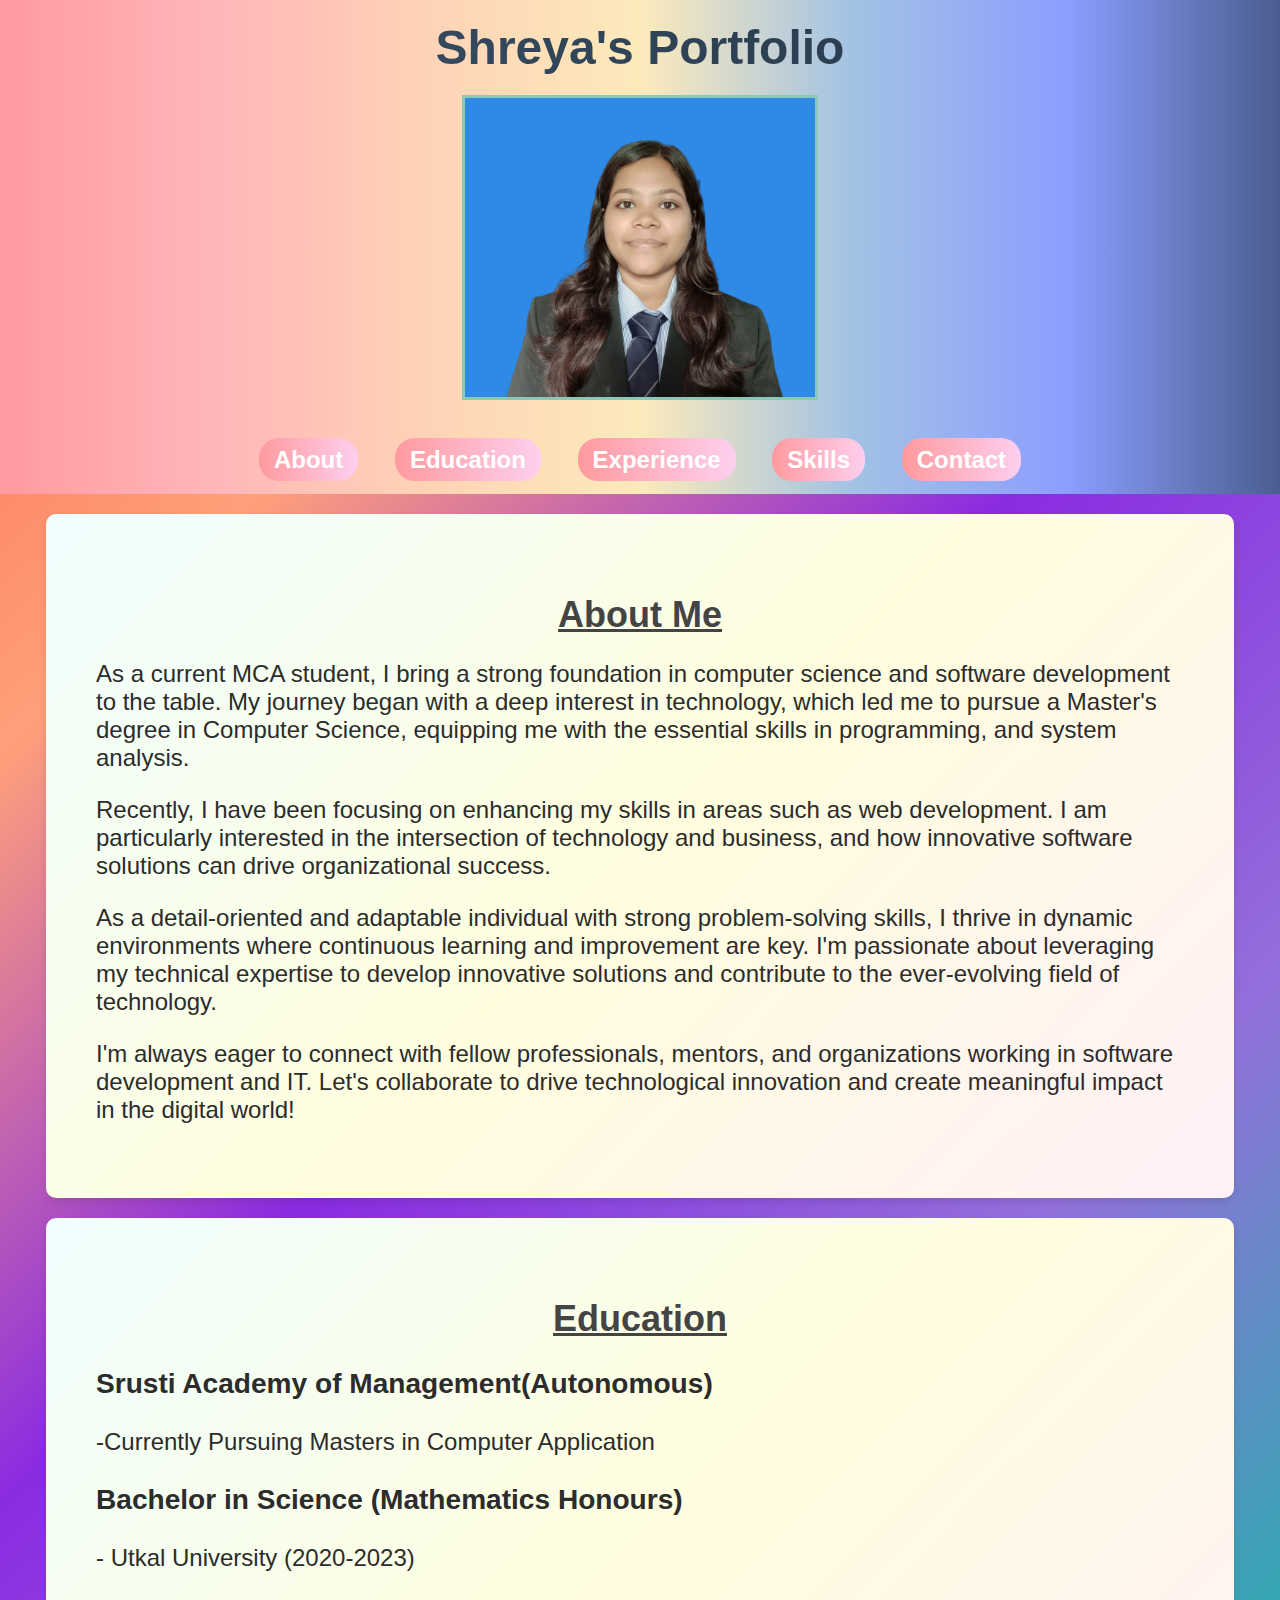
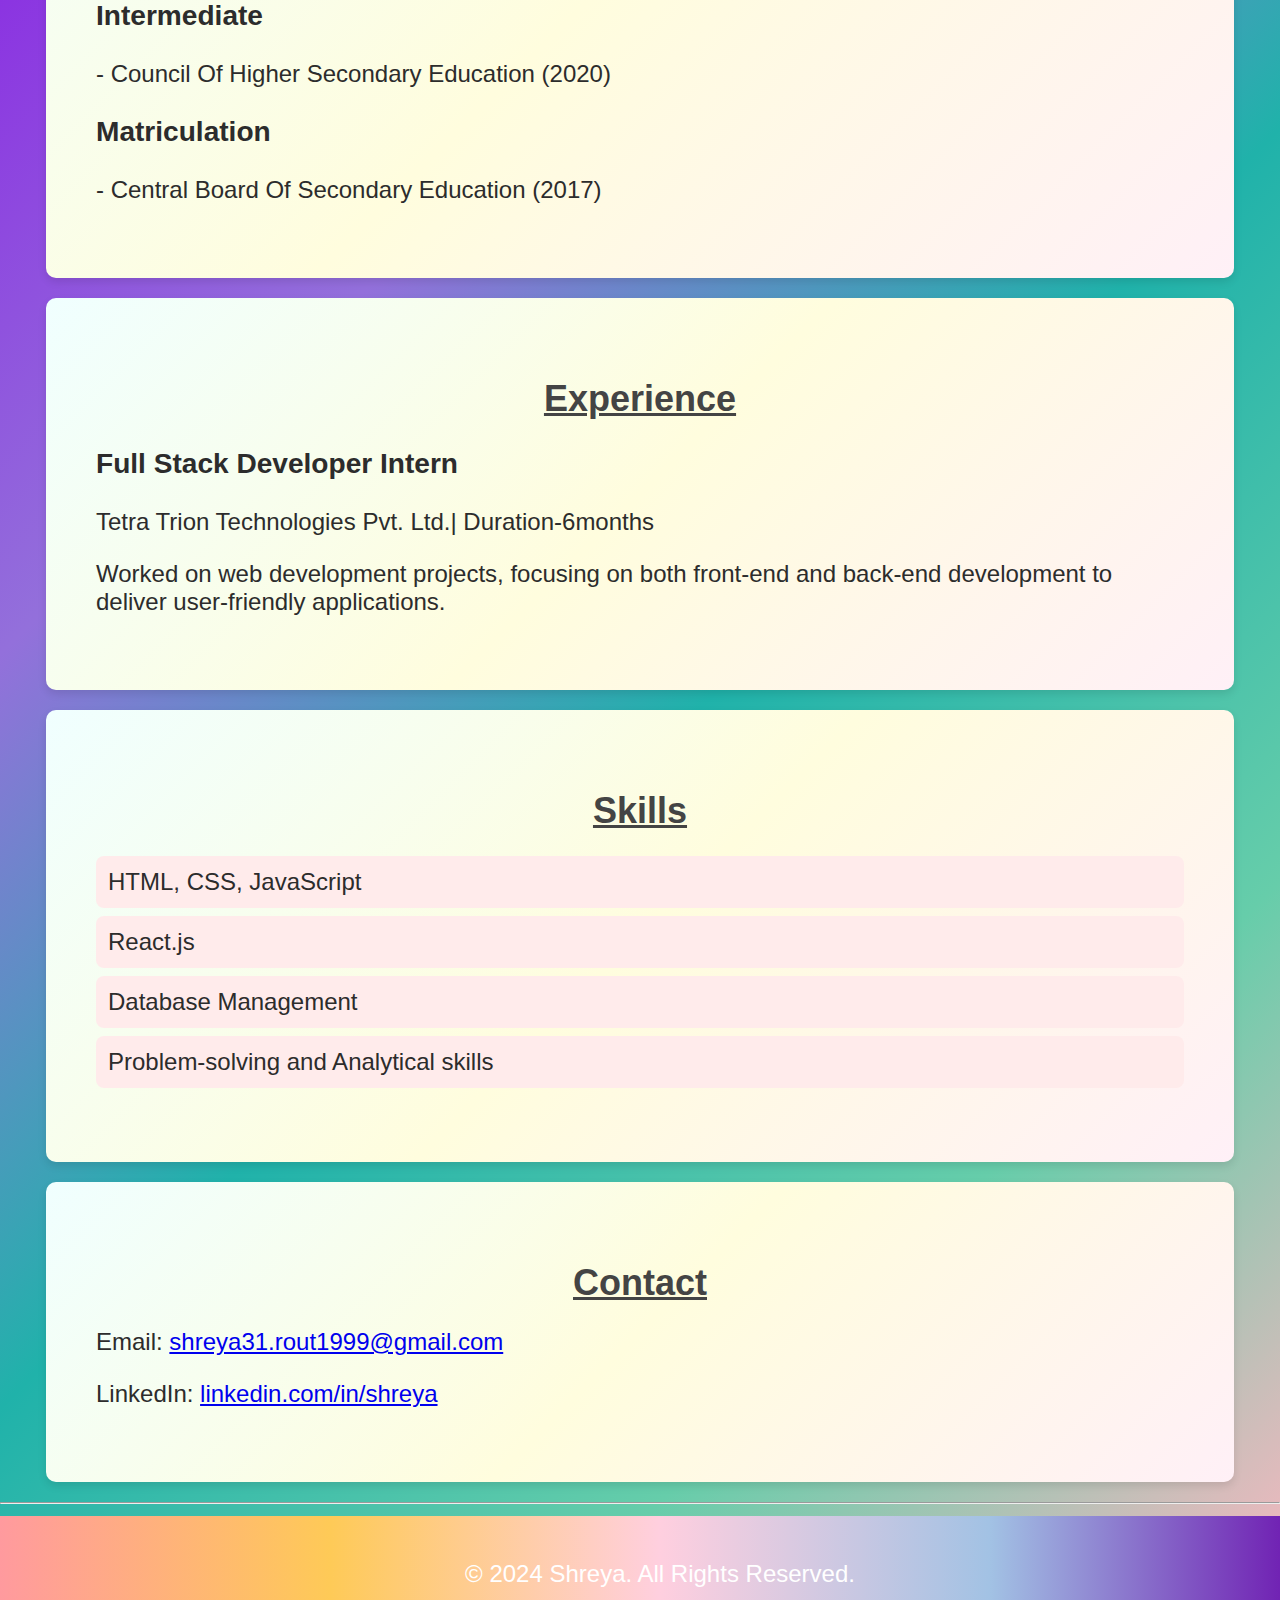
<file: index.html>
<!DOCTYPE html>
<html lang="en">
<head>
    <meta charset="UTF-8">
    <meta name="viewport" content="width=device-width, initial-scale=1.0">
    <title>Shreya's Portfolio</title>
    <link rel="stylesheet" href="./style.css">
</head>
<body>
    <header>
            <div class="header-content">
                <h1>Shreya's Portfolio</h1>
                <img src="./Img File/Shreya Rout-Ecommerce Web Design-Specialization-(HTML,CSS,Javascript,Java,Python,C).png" alt="Shreya's Portfolio Image">
                <nav>
                    <a href="#about">About</a>
                    <a href="#education">Education</a>
                    <a href="#experience">Experience</a>
                    <a href="#skills">Skills</a>
                    <a href="#contact">Contact</a>
                </nav>
            </div>
        </header>
    
    

    <section id="about" class="section">
        <h2>About Me</h2>
        <p>As a current MCA student, I bring a strong foundation in computer science and software development to the table. My journey began with a deep interest in technology, which led me to pursue a Master's degree in Computer Science, equipping me with the essential skills in programming, and system analysis.</p>
        <p>Recently, I have been focusing on enhancing my skills in areas such as web development. I am particularly interested in the intersection of technology and business, and how innovative software solutions can drive organizational success.</p>
        <p>As a detail-oriented and adaptable individual with strong problem-solving skills, I thrive in dynamic environments where continuous learning and improvement are key. I'm passionate about leveraging my technical expertise to develop innovative solutions and contribute to the ever-evolving field of technology.</p>
        <p>I'm always eager to connect with fellow professionals, mentors, and organizations working in software development and IT. Let's collaborate to drive technological innovation and create meaningful impact in the digital world!</p>
    </section>

    <section id="education" class="section">
        <h2>Education</h2>
        <div class="education-item">
            <h3>Srusti Academy of Management(Autonomous)</h3>
            <p>-Currently Pursuing Masters in Computer Application</p>
            <h3>Bachelor in Science (Mathematics Honours)</h3>
            <p>- Utkal University (2020-2023)</p>
            <h3>Intermediate</h3>
            <p>- Council Of Higher Secondary Education (2020)</p>
            <h3>Matriculation</h3>
            <p>- Central Board Of Secondary Education (2017)</p>
        </div>
    </section>

    <section id="experience" class="section">
        <h2>Experience</h2>
        <div class="experience-item">
            <h3>Full Stack Developer Intern</h3>
            <p>Tetra Trion Technologies Pvt. Ltd.| Duration-6months</p>
            <p>Worked on web development projects, focusing on both front-end and back-end development to deliver user-friendly applications.</p>
        </div>
    </section>

    <section id="skills" class="section">
        <h2>Skills</h2>
        <ul>
            <li>HTML, CSS, JavaScript</li>
            <li>React.js</li>
            <li>Database Management</li>
            <li>Problem-solving and Analytical skills</li>
        </ul>
    </section>

    <section id="contact" class="section">
        <h2>Contact</h2>
        <p>Email: <a href="mailto:shreya31.rout1999@gmail.com">shreya31.rout1999@gmail.com</a></p>
        <p>LinkedIn: <a href="https://www.linkedin.com/in/shreya-rout-77812b234/">linkedin.com/in/shreya</a></p>
    </section>
    <hr>

    <footer>
        <p>&copy; 2024 Shreya. All Rights Reserved.</p>
    </footer>
</body>
</html>
</file>
<file: style.css>
body {
    font-family: Arial, sans-serif;
    font-size: x-large;
    background: linear-gradient(135deg, #ff6347, #ffa07a, #8a2be2, #9370db, #20b2aa, #66cdaa, #ffb6c1);
    margin: 0;
    padding: 0;
    color: #2c2c2c; 
}

header {
    padding: 20px;
    text-align: center;
    color: #fff;
    background: linear-gradient(to right, #ff9aa2, #ffb6b9, #ffd3b6, #fceabb, #a2c2e4, #8c9eff, #4b5d8f);
}

header h1 {
    margin: 0;
    font-size: 3rem;
    background: linear-gradient(90deg, #2c3e50, #34495e, #2c3e50, #16a085);
    color: transparent;
    background-clip: text; 
    font-weight: bold;
}

img {
    width: 350px;
    height: auto;
    border: 3px solid #89c9b8;
    transition: transform 0.3s ease, box-shadow 0.3s ease;
    margin: 20px 0; /* Add vertical space around the image */
}

img:hover {
    transform: scale(1.02); 
    box-shadow: 0px 4px 12px rgba(0, 150, 136, 0.6); 
}

nav {
    margin-top: 20px; /* Add space above the navigation */
}

nav a {
    color: #fff;
    text-decoration: none;
    margin: 0 15px;
    font-weight: bold;
    transition: background-color 0.3s ease, color 0.3s ease; 
    background: linear-gradient(to right, #ff9a9e, #fecfef); 
    padding: 8px 15px;
    border-radius: 20px;
}

nav a:hover {
    text-decoration: none;
    background-color: #ff8b94; 
    color: #2c2c2c;
    border-radius: 20px;
}


.section {
    padding: 50px;
    background-color: rgba(255, 255, 255, 0.9);
    margin: 20px auto;
    border-radius: 10px;
    width: 85%;
    box-shadow: 0px 4px 8px rgba(0, 0, 0, 0.1);
    background: linear-gradient(135deg, #f0ffff, #fffdde, #fff0f7);
}

.section h2 {
    text-decoration: underline;
    text-align: center;
    margin-bottom: 20px;
    color: #444; 
}

ul {
    list-style-type: none;
    padding: 0;
}

ul li {
    background: #ffebeb; 
    margin: 8px 0;
    padding: 12px;
    border-radius: 8px;
    transition: background-color 0.3s ease, transform 0.3s ease; 
}

ul li:hover {
    background-color: #ffccff; 
    transform: scale(1.05); 
    color: #333;
}

footer {
    background: linear-gradient(to right, #ff9a9e, #feca57, #ffcfdf, #a2c2e4, #6a0dad); 
    color: white;
    text-align: center;
    padding: 20px;
    bottom: 0;
    width: 100%;
}
</file>
